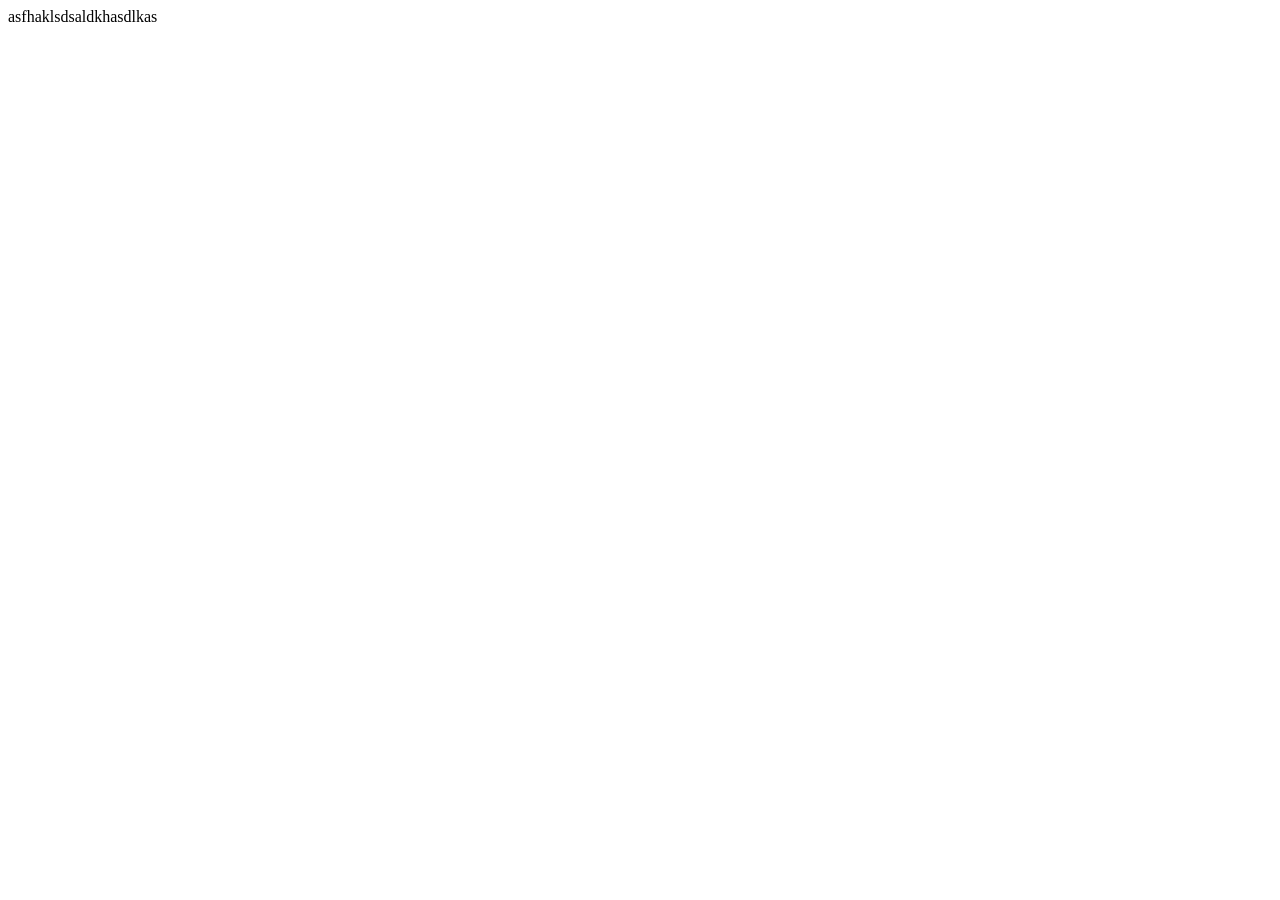
<file: HTML/index.html>
<!DOCTYPE html>
<html lang="pt-br">
<head>
    <meta charset="UTF-8">
    <meta name="viewport" content="width=device-width, initial-scale=1.0">
    <title>LOJA DE SAPATO </title>
</head>
<body>
    <div>
        asfhaklsdsaldkhasdlkas
    </div>
    
</body>
</html>
</file>
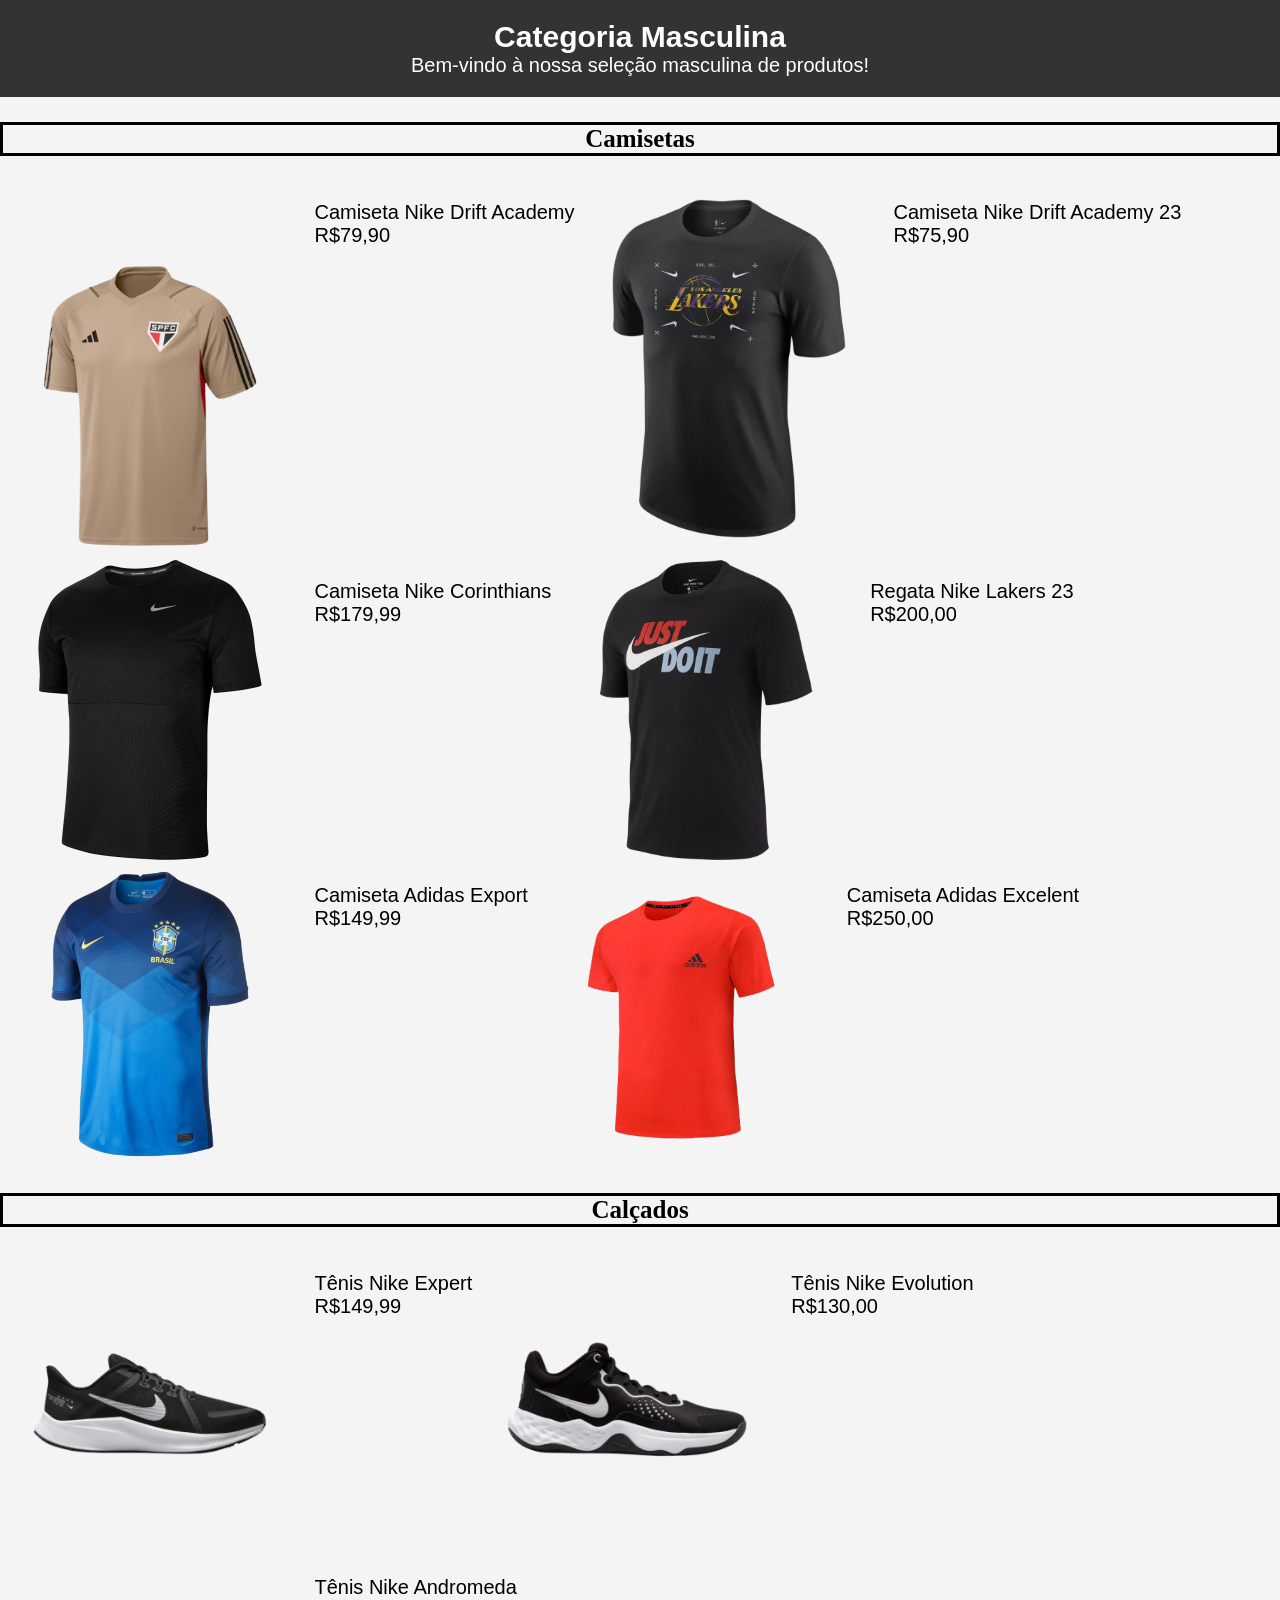
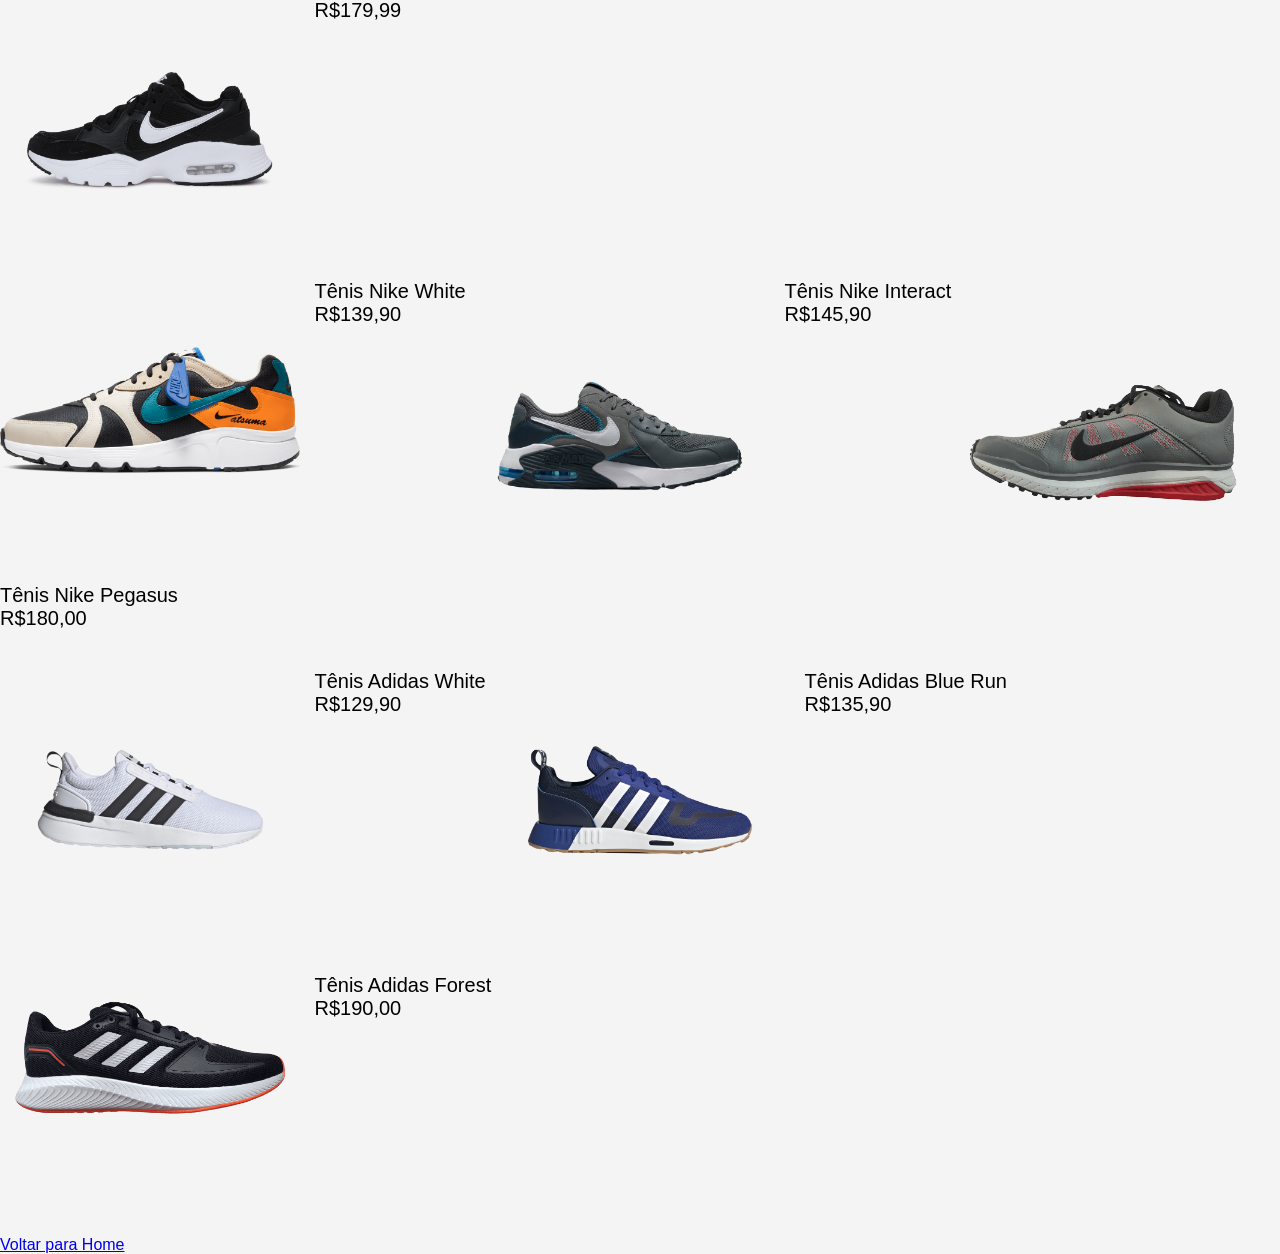
<file: Masculino.html>
<!DOCTYPE html>
<html lang="pt-br">
<head>
    <meta charset="UTF-8">
    <meta name="viewport" content="width=device-width, initial-scale=1.0">
    <link rel="stylesheet" href="masculino.css">
    <title>Masculinos</title>
</head>
<body>

<header> <!--tag de cabeçalho-->
    <h1 id="cabecalho">Categoria Masculina</h1>
    <p id="bemvindo">Bem-vindo à nossa seleção masculina de produtos!</p>
</header>

<div id="conteudo1">

<H3 id="camiseta">Camisetas</H3>

<img id="camisa1"src="../Clones/MASCULINONIKE/roupanike1.png" alt="">
<p id="p1nike">Camiseta Nike Drift Academy <br> R$79,90</p>

<img  id="camisa1"src="../Clones/MASCULINONIKE/roupanike2.png" alt="">
<p id="p1nike">Camiseta Nike Drift Academy 23 <br> R$75,90 </p>

</div>

<div id="conteudo2">

<img  id="camisa1"src="../Clones/MASCULINONIKE/roupanike3.png" alt="">
<p id="p1nike">Camiseta Nike Corinthians  <br> R$179,99 </p>

<img  id="camisa1"src="../Clones/MASCULINONIKE/roupanike4.png" alt="">
<p id="p1nike">Regata Nike Lakers 23  <br> R$200,00 </p>

</div>

<div id="conteudo3">
<img  id="camisa1"src="../Clones/MASCULINONIKE/roupanike5.png" alt="">
<p id="p1nike">Camiseta Adidas Export <br> R$149,99 </p>

<img  id="camisa1"src="../Clones/MASCULINONIKE/roupanike6.png" alt="">
<p id="p1nike">Camiseta Adidas Excelent <br> R$250,00 </p>
</div>

<H3 id="camiseta">Calçados</H3>

<div id="conteudo4">
    <img  id="camisa1"src="../Clones/MASCULINONIKE/tenisnike1.png" alt="">
    <p id="p1nike">Tênis Nike Expert <br> R$149,99 </p>
    
    <img  id="camisa1"src="../Clones/MASCULINONIKE/tenisnike2.png" alt="">
    <p id="p1nike"> Tênis Nike Evolution <br> R$130,00 </p>

    <img  id="camisa1"src="../Clones/MASCULINONIKE/tenisnike3.png" alt="">
    <p id="p1nike"> Tênis Nike Andromeda <br> R$179,99 </p>
</div>

<div id="conteudo5">
    <img  id="camisa1"src="../Clones/MASCULINONIKE/tenisnike4.png" alt="">
    <p id="p1nike">Tênis Nike White <br> R$139,90 </p>
    
    <img  id="camisa1"src="../Clones/MASCULINONIKE/tenisnike5.png" alt="">
    <p id="p1nike"> Tênis Nike Interact <br> R$145,90 </p>

    <img  id="camisa1"src="../Clones/MASCULINONIKE/tenisnike6.png" alt="">
    <p id="p1nike"> Tênis Nike Pegasus <br> R$180,00 </p>
</div>

<div id="conteudo6">
    <img  id="camisa1"src="../Clones/MASCULINONIKE/tenisnike7.png" alt="">
    <p id="p1nike">Tênis Adidas White <br> R$129,90 </p>
    
    <img  id="camisa1"src="../Clones/MASCULINONIKE/tenisnike8.png" alt="">
    <p id="p1nike"> Tênis Adidas Blue Run  <br> R$135,90 </p>

    <img  id="camisa1"src="../Clones/MASCULINONIKE/tenisnike9.png" alt="">
    <p id="p1nike"> Tênis Adidas Forest <br> R$190,00 </p>
</div>
<br>
<br>
<br>
<a href="Home.html">Voltar para Home</a>

</body>
</html>
</file>
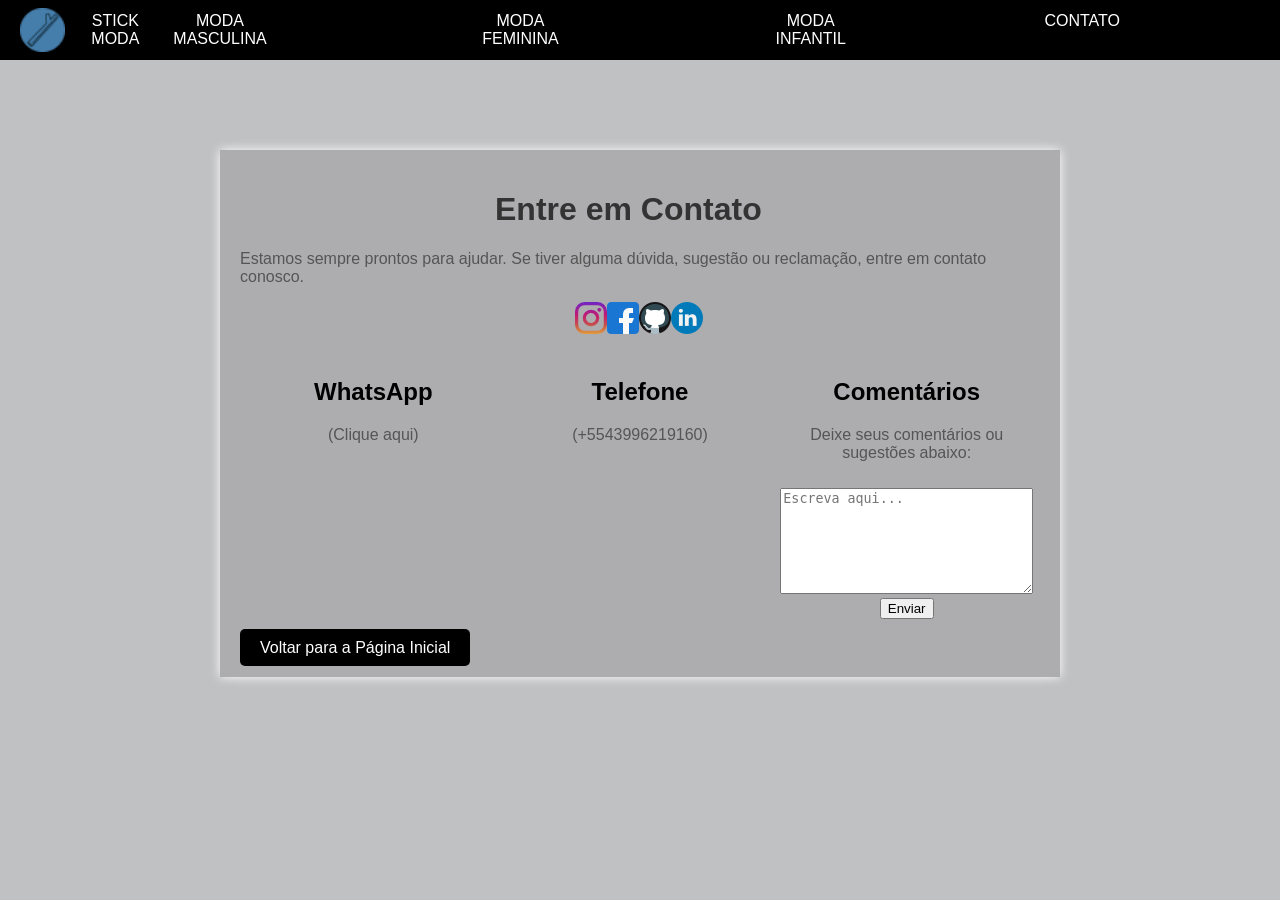
<file: HTML/Contato.html>
<!DOCTYPE html>
<html lang="pt-br">
<head>
    <meta charset="UTF-8">
    <meta name="viewport" content="width=device-width, initial-scale=1.0">
    <link rel="stylesheet" href="../HTML/Contato.css">
    <link rel="icon" href="../Clones/icon/dog (1).png" type="image/x-icon">
    <title>Contato - STICK MODA</title>
</head>
<body>
    <header>
        <main id="Menu">
            <a href="./Home.html" class="logo">
                <img src="../Clones/icon/dog (1).png" alt="logo" class="logo-img">
                <span class="logo-text">STICK MODA</span>
            </a>
            
            <div id="pag">
                <ul>
                    <li><a href="./Masculino.html">MODA MASCULINA</a></li>
                    <li><a href="./Feminino.html">MODA FEMININA</a></li>
                    <li><a href="./Infantil.html">MODA INFANTIL</a></li>
                    <li><a href="./Contato.html">CONTATO</a></li>
                </ul>
            </div>

            
        </main>
    </header>

    <main class="container">
        <h1>Entre em Contato</h1>
        <p>Estamos sempre prontos para ajudar. Se tiver alguma dúvida, sugestão ou reclamação, entre em contato conosco.</p>
        
        <div class="social-media">
            <a href="https://www.instagram.com/?hl=pt" target="_blank"><img src="../Clones/icon/instagram.png"></a>
            <a href="https://facebook.com" target="_blank"><img src="../Clones/icon/facebook.png"></a>
            <a href="https://github.com/login" target="_blank"><img src="../Clones/icon/code.png"></a>
            <a href="https://www.linkedin.com" target="_blank"><img src="../Clones/icon/linkedin.png"></a>
        </div>

        <section class="contact-info">
            <div>
                <a href="whatsapp://send?text=Olá, gostaria de ver alguns produtos! &phone=+5543996219160">
                    <h2>WhatsApp</h2>
                </a>
                <p>(Clique aqui)</p>
            </div>

            <div>
                <h2>Telefone</h2>
                <p>(+5543996219160)</p>
            </div>
            <br>
            <div class="comment-section">
                <h2>Comentários</h2>
                <p>Deixe seus comentários ou sugestões abaixo:</p>
                <textarea placeholder="Escreva aqui..."></textarea>
                <button type="button" onclick="enviarComentario()">Enviar</button>
            </div>
        </section>

        <div class="back-to-home">
            <a href="../HTML/Home.html">Voltar para a Página Inicial</a>
        </div>
    </main>
</body>
</html>
</file>
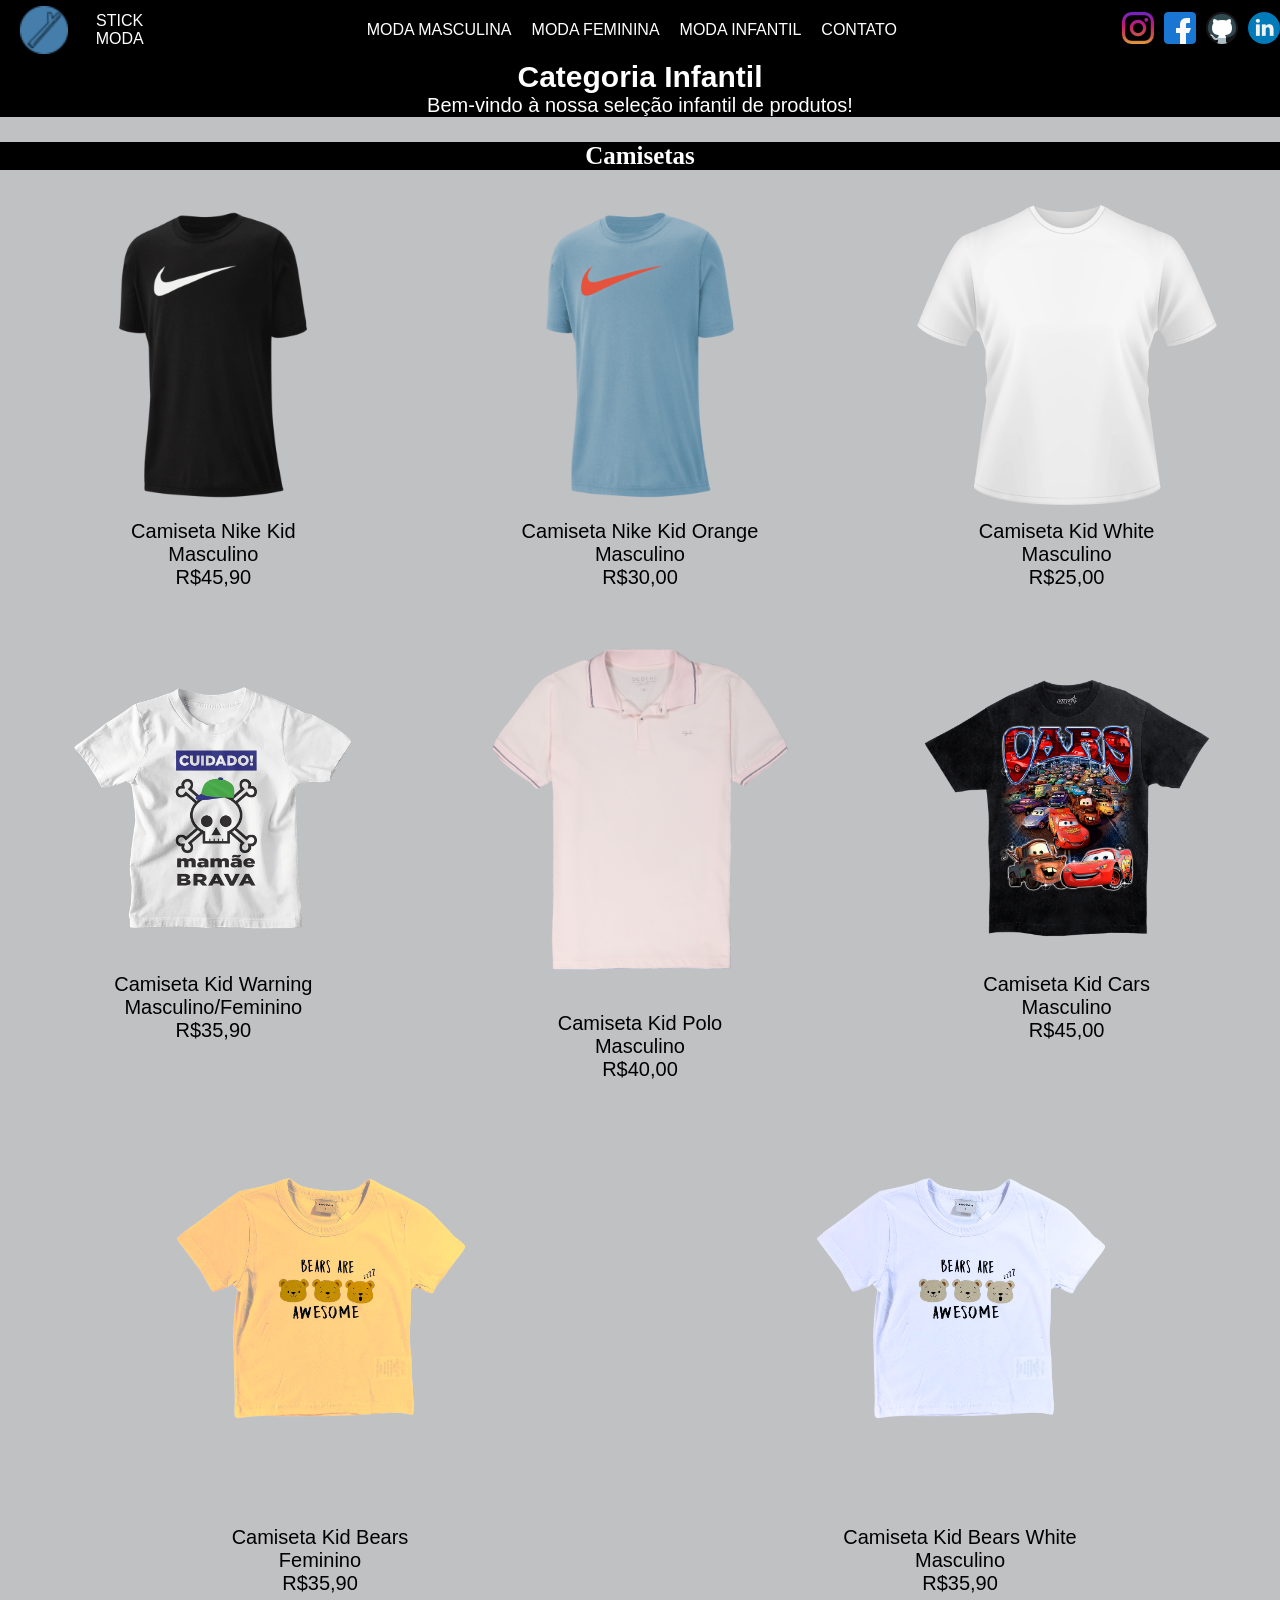
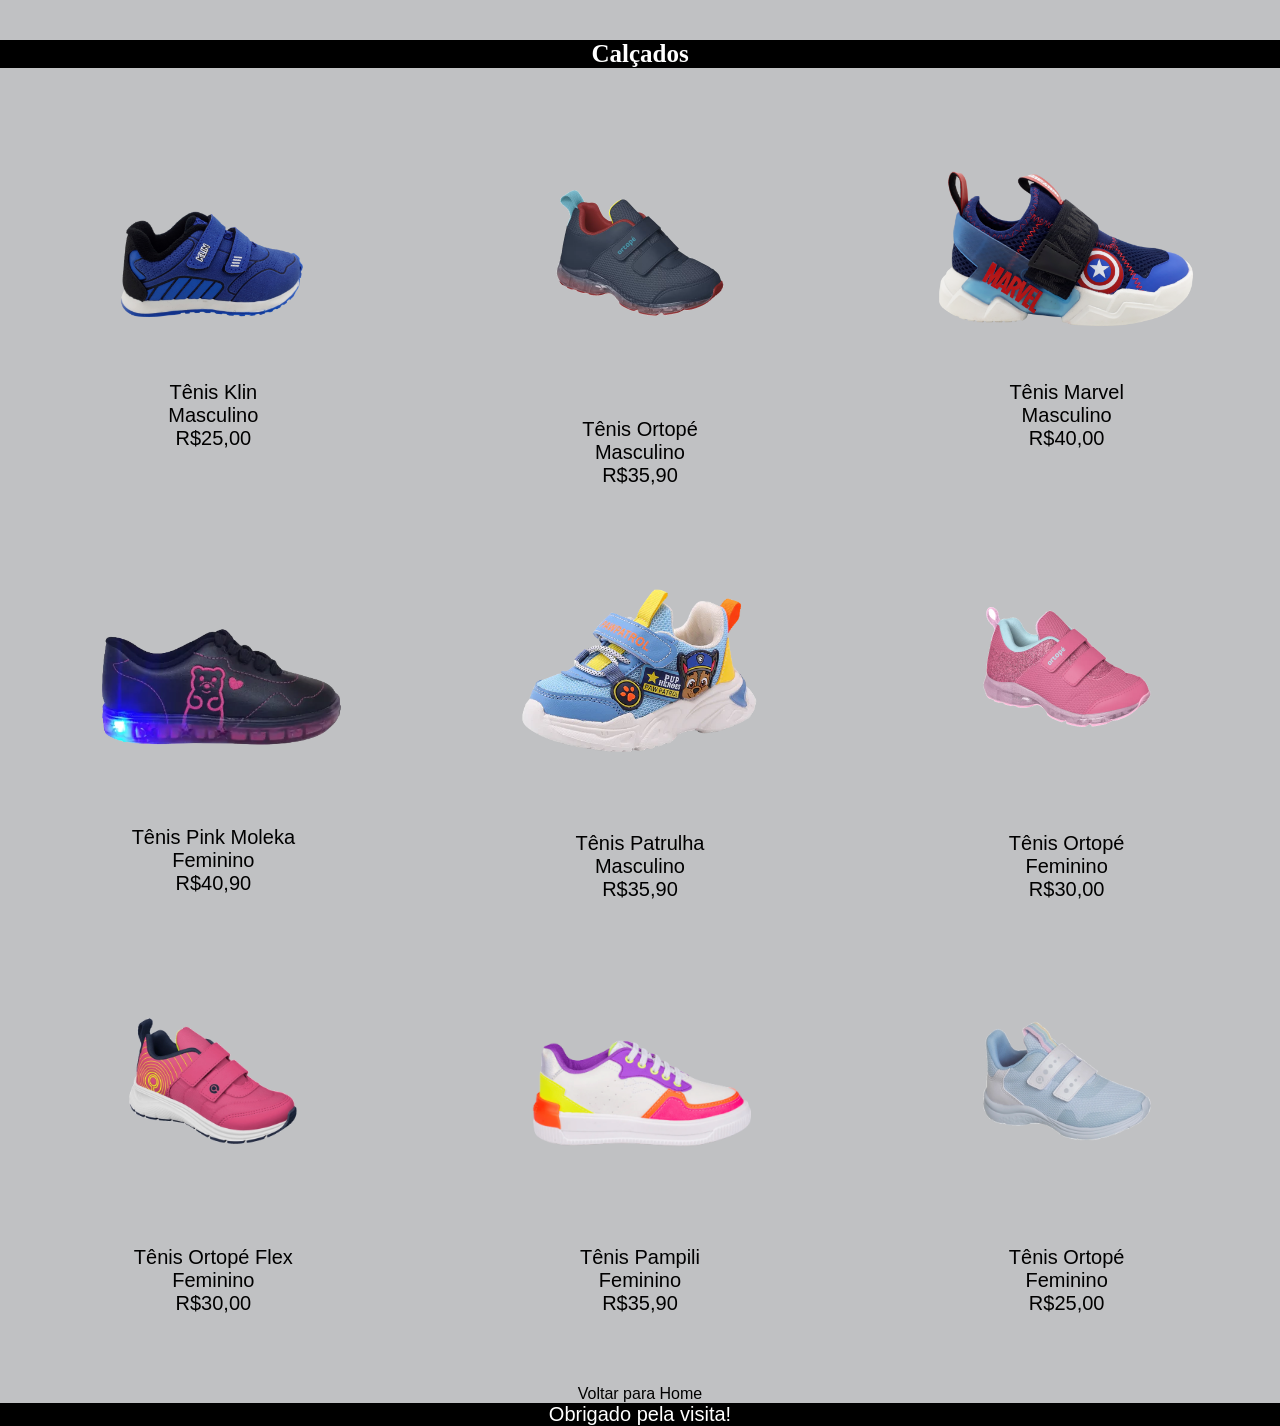
<file: HTML/infantil.html>
<!DOCTYPE html>
<html lang="pt-br">

<head>
    <meta charset="UTF-8">
    <meta name="viewport" content="width=device-width, initial-scale=1.0">
    <title>Infantil</title>
    <link rel="stylesheet" href="infantil.css">
</head>

<body>
    <header>
        <main id="Menu">
            <a href="./Home.html" class="logo">
                <img src="../Clones/icon/dog (1).png" alt="logo" class="logo-img">
                <span class="logo-text">STICK MODA</span>
            </a>

            <div id="pag">
                <ul>
                    <li><a href="./Masculino.html">MODA MASCULINA</a></li>
                    <li><a href="./Feminino.html">MODA FEMININA</a></li>
                    <li><a href="./Infantil.html">MODA INFANTIL</a></li>
                    <li><a href="./Contato.html">CONTATO</a></li>
                </ul>
            </div>

            <div class="social-media">
                <a href="https://www.instagram.com/?hl=pt" target="_blank"><img src="../Clones/icon/instagram.png" alt="Instagram"></a>
                <a href="https://facebook.com" target="_blank"><img src="../Clones/icon/facebook.png" alt="Facebook"></a>
                <a href="https://github.com/login" target="_blank"><img src="../Clones/icon/code.png" alt="GitHub"></a>
                <a href="https://www.linkedin.com" target="_blank"><img src="../Clones/icon/linkedin.png" alt="LinkedIn"></a>
            </div>
        </main>
        <h1 id="cabecalho">Categoria Infantil</h1>
        <p id="bemvindo">Bem-vindo à nossa seleção infantil de produtos!</p>
    </header>

<header>
    <H3>Camisetas</H3>
</header>
        
<div id="conteudo1">
    <div class="produto">
        <img class="imagem-produto" src="../Clones/INFANTIL NIKE/infantilnike1.png" alt="">
        <p class="descricao">Camiseta Nike Kid <br>Masculino <br> R$45,90</p>
    </div>
        
    <div class="produto">
        <img class="imagem-produto" src="../Clones/INFANTIL NIKE/infantilnike2.png" alt="">
        <p class="descricao">Camiseta Nike Kid Orange <br>Masculino <br> R$30,00</p>
    </div>
        
    <div class="produto">
        <img class="imagem-produto" src="../Clones/INFANTIL NIKE/infantilnike3.png" alt="">
        <p class="descricao">Camiseta Kid White <br>Masculino <br> R$25,00</p>
    </div>
</div>
        
            
 <div id="conteudo2">
    <div class="produto">
        <img class="imagem-produto" src="../Clones/INFANTIL NIKE/infantilnike4.png" alt="">
        <p class="descricao">Camiseta Kid Warning <br>Masculino/Feminino <br>R$35,90</p>
    </div>
        
    <div class="produto">
        <img class="imagem-produto" src="../Clones/INFANTIL NIKE/infantilnike5.png" alt="">
        <p class="descricao">Camiseta Kid Polo <br>Masculino <br>R$40,00</p>
     </div>
        
     <div class="produto">
        <img class="imagem-produto" src="../Clones/INFANTIL NIKE/infantilnike6.png" alt="">
        <p class="descricao">Camiseta Kid Cars <br>Masculino <br>R$45,00</p>
    </div>
</div>
        
<div id="conteudo3">
    <div class="produto">
        <img class="imagem-produto" src="../Clones/INFANTIL NIKE/infantilnike7.png" alt="">
        <p class="descricao">Camiseta Kid Bears <br>Feminino <br>R$35,90</p>
    </div>
        
    <div class="produto">
        <img class="imagem-produto" src="../Clones/INFANTIL NIKE/infantilnike8.png" alt="">
        <p class="descricao">Camiseta Kid Bears White <br>Masculino <br>R$35,90</p>
    </div>
</div>
        
        
<header>
 <H3>Calçados</H3>
</header>
        
<div id="conteudo5">
    <div class="produto">
        <img class="imagem-produto" src="../Clones/INFANTIL NIKE/tenisinfantil1.png" alt="">
        <p class="descricao">Tênis Klin <br>Masculino <br>R$25,00</p>
    </div>        
        
    <div class="produto">
        <img class="imagem-produto" src="../Clones/INFANTIL NIKE/tenisinfantil2.png" alt="">
        <p class="descricao">Tênis Ortopé <br>Masculino <br>R$35,90</p>
    </div>
        
    <div class="produto">
        <img class="imagem-produto" src="../Clones/INFANTIL NIKE/tenisinfantil3.png" alt="">
        <p class="descricao">Tênis Marvel <br>Masculino <br>R$40,00</p>
    </div>
</div>
        
        
<div id="conteudo6">
    <div class="produto">
        <img class="imagem-produto" src="../Clones/INFANTIL NIKE/tenisinfantil4.png" alt="">
        <p class="descricao">Tênis Pink Moleka <br>Feminino<br>R$40,90</p>
    </div>
        
    <div class="produto">
        <img class="imagem-produto" src="../Clones/INFANTIL NIKE/tenisinfantil5.png" alt="">
        <p class="descricao">Tênis Patrulha <br>Masculino <br>R$35,90</p>
    </div>
        
    <div class="produto">
        <img class="imagem-produto" src="../Clones/INFANTIL NIKE/tenisinfantil6.png" alt="">
        <p class="descricao">Tênis Ortopé <br>Feminino <br>R$30,00</p>
    </div>
</div>
                
<div id="conteudo7">
    <div class="produto">
        <img class="imagem-produto" src="../Clones/INFANTIL NIKE/tenisinfantil7.png" alt="">
        <p class="descricao">Tênis Ortopé Flex <br>Feminino <br>R$30,00</p>
    </div>
        
    <div class="produto">
        <img class="imagem-produto" src="../Clones/INFANTIL NIKE/tenisinfantil8.png" alt="">
        <p class="descricao">Tênis Pampili <br>Feminino <br>R$35,90</p>
    </div>
        
    <div class="produto">
        <img class="imagem-produto" src="../Clones/INFANTIL NIKE/tenisinfantil9.png" alt="">
        <p class="descricao">Tênis Ortopé <br>Feminino <br>R$25,00</p>
    </div>
</div>
        
    <footer>
        <a href="Home.html">Voltar para Home</a>
        <p id="bemvindo">Obrigado pela visita!</p>
    </footer>
</body>

</html>
</file>
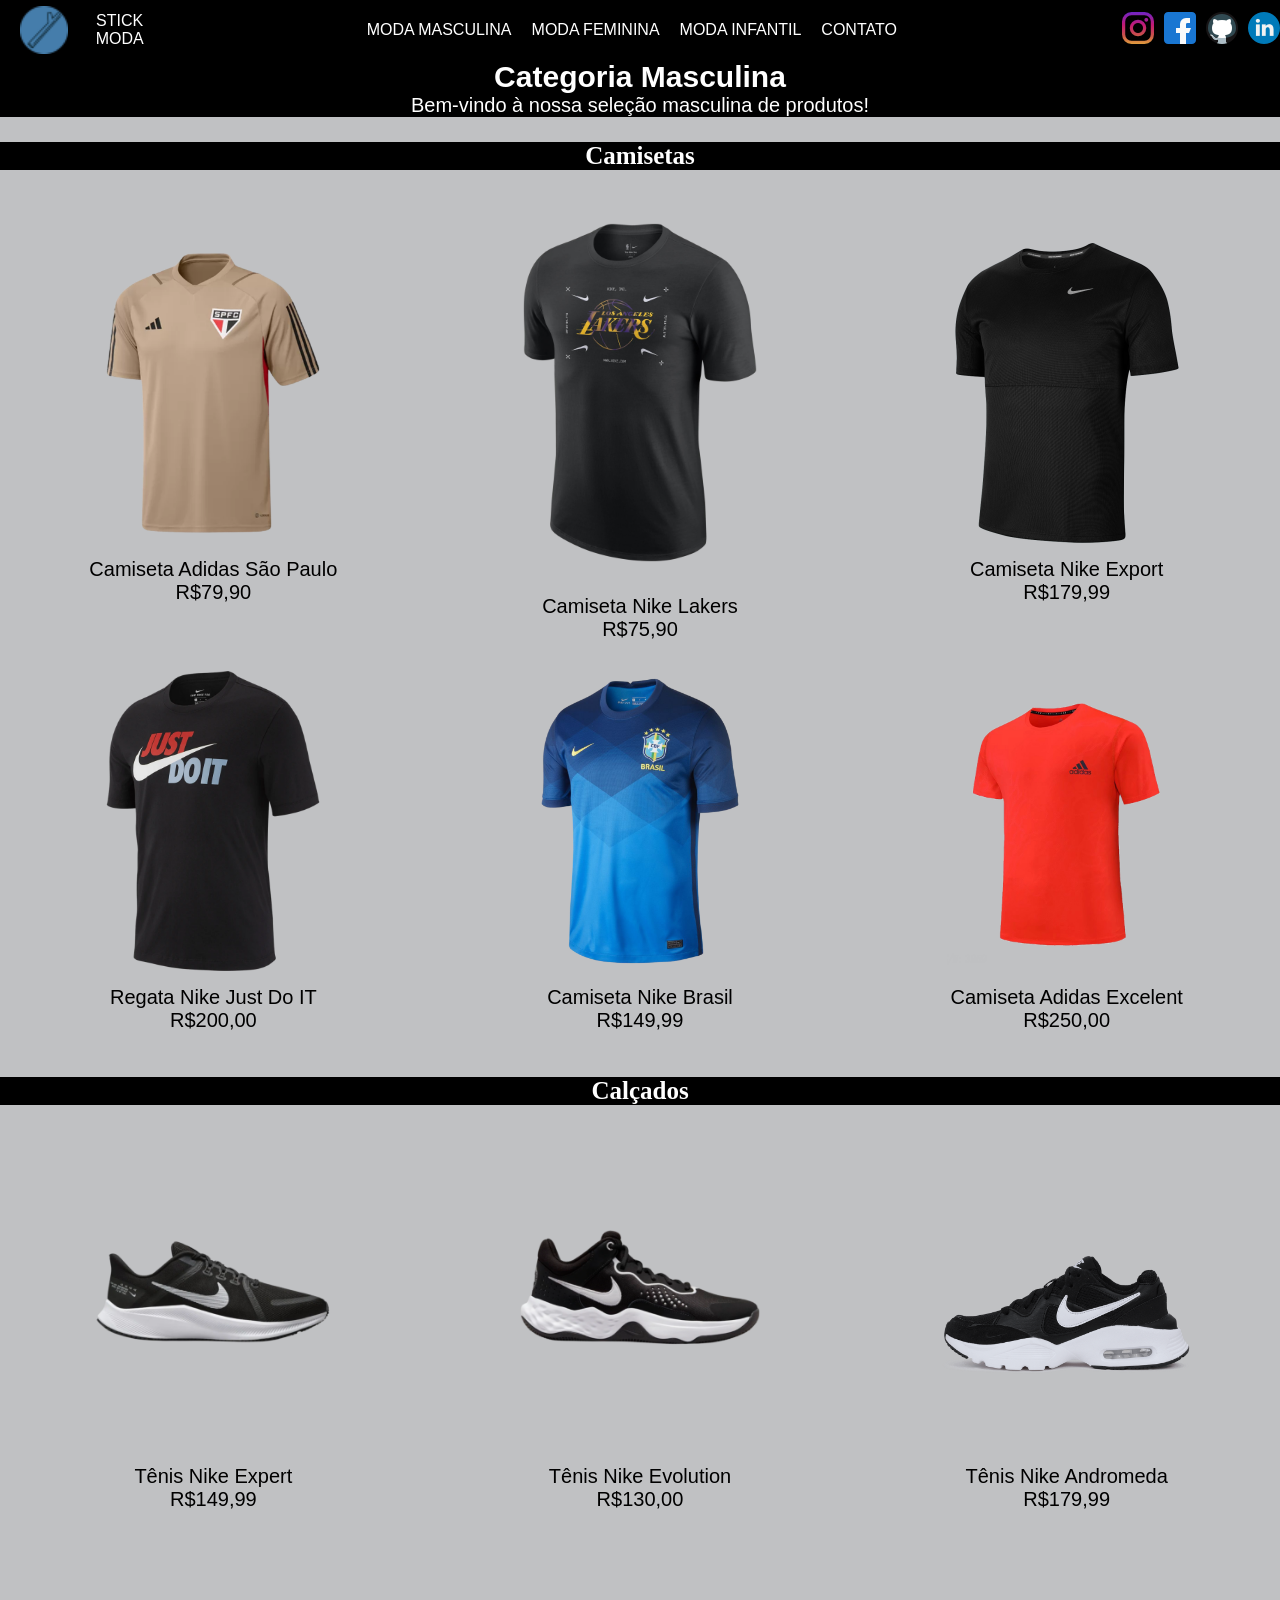
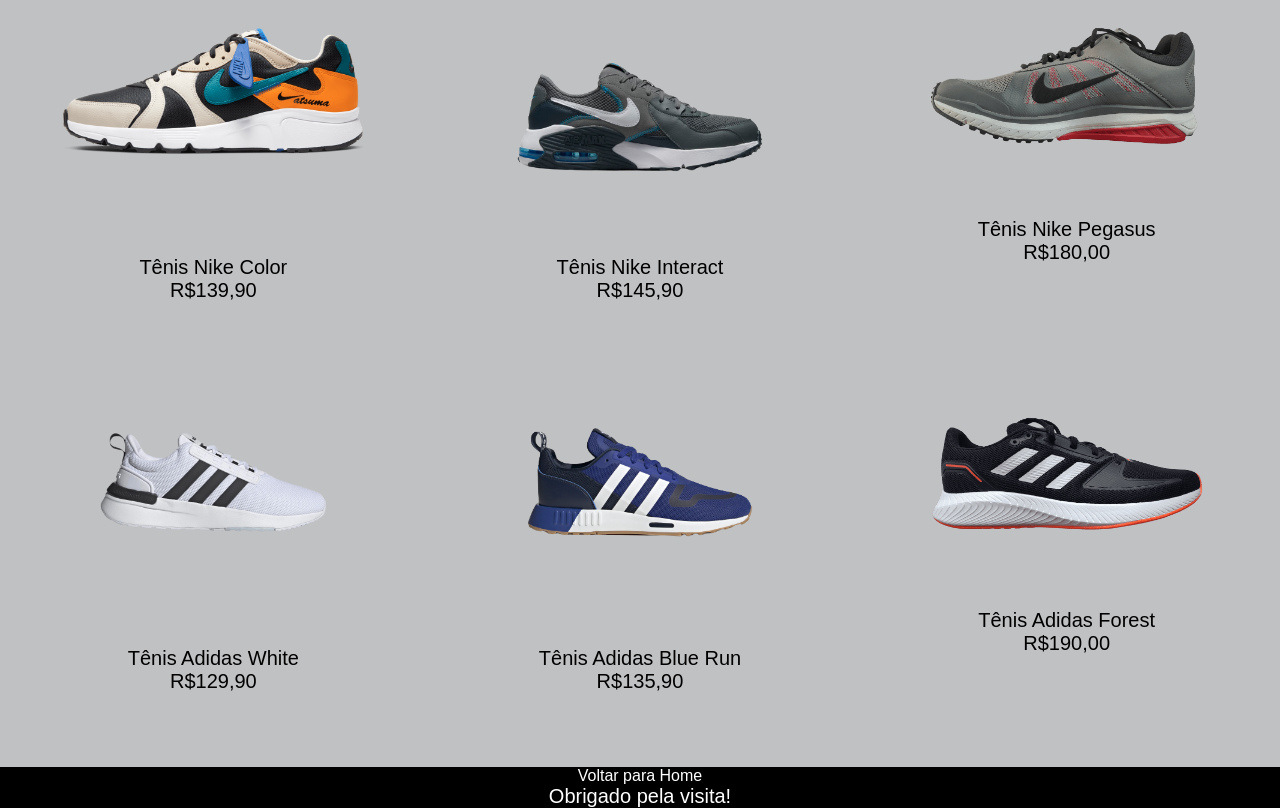
<file: HTML/Masculino.html>
<!DOCTYPE html>
<html lang="pt-br">
<head>
    <meta charset="UTF-8">
    <meta name="viewport" content="width=device-width, initial-scale=1.0">
    <link rel="stylesheet" href="masculino.css">
    <title>Masculinos</title>
</head>
<body>

<header>
    <main id="Menu">
        <a href="./Home.html" class="logo">
            <img src="../Clones/icon/dog (1).png" alt="logo" class="logo-img">
            <span class="logo-text">STICK MODA</span>
        </a>
        
        <div id="pag">
            <ul>
                <li><a href="./Masculino.html">MODA MASCULINA</a></li>
                <li><a href="./Feminino.html">MODA FEMININA</a></li>
                <li><a href="./Infantil.html">MODA INFANTIL</a></li>
                <li><a href="./Contato.html">CONTATO</a></li>
            </ul>
        </div>

        <div class="social-media">
            <a href="https://www.instagram.com/?hl=pt" target="_blank"><img src="../Clones/icon/instagram.png"></a>
            <a href="https://facebook.com" target="_blank"><img src="../Clones/icon/facebook.png"></a>
            <a href="https://github.com/login" target="_blank"><img src="../Clones/icon/code.png"></a>
            <a href="https://www.linkedin.com" target="_blank"><img src="../Clones/icon/linkedin.png"></a>
        </div>
    </main>
</header>

<h1 id="cabecalho">Categoria Masculina</h1>
<p id="bemvindo">Bem-vindo à nossa seleção masculina de produtos!</p>

<header>
    <H3>Camisetas</H3>
    </header>
    
<div id="conteudo1">
    <div class="produto">
         <img class="imagem-produto" src="../Clones/MASCULINONIKE/roupanike1.png" alt="">
        <p class="descricao">Camiseta Adidas São Paulo <br> R$79,90</p>
    </div>
    
    <div class="produto">
        <img class="imagem-produto" src="../Clones/MASCULINONIKE/roupanike2.png" alt="">
        <p class="descricao">Camiseta Nike Lakers <br> R$75,90 </p>
     </div>
    
    <div class="produto">
         <img class="imagem-produto" src="../Clones/MASCULINONIKE/roupanike3.png" alt="">
        <p class="descricao">Camiseta Nike Export  <br> R$179,99 </p>
    </div>
</div>
    
<div id="conteudo2">
    <div class="produto">
       <img class="imagem-produto" src="../Clones/MASCULINONIKE/roupanike4.png" alt="">
       <p class="descricao">Regata Nike Just Do IT <br> R$200,00</p>
    </div>
    
    <div class="produto">
       <img class="imagem-produto" src="../Clones/MASCULINONIKE/roupanike5.png" alt="">
       <p class="descricao">Camiseta Nike Brasil <br> R$149,99</p>
    </div>
        
    <div class="produto">
        <img class="imagem-produto" src="../Clones/MASCULINONIKE/roupanike6.png" alt="">
        <p class="descricao">Camiseta Adidas Excelent <br> R$250,00</p>
    </div>
</div>
        
 <header> <!--tag de cabeçalho--> 
    <H3>Calçados</H3>
</header>
    
 <div id="conteudo3">
    <div class="produto">
        <img class="imagem-produto" src="../Clones/MASCULINONIKE/tenisnike1.png" alt="">
        <p class="descricao-produto">Tênis Nike Expert <br> R$149,99</p>
     </div>
    
    <div class="produto">
        <img class="imagem-produto" src="../Clones/MASCULINONIKE/tenisnike2.png" alt="">
        <p class="descricao-produto">Tênis Nike Evolution <br> R$130,00</p>
     </div>
    
     <div class="produto">
        <img class="imagem-produto" src="../Clones/MASCULINONIKE/tenisnike3.png" alt="">
        <p class="descricao-produto">Tênis Nike Andromeda <br> R$179,99</p>
     </div>
</div>
    
<div id="conteudo4">
    <div class="produto">
         <img class="imagem-produto" src="../Clones/MASCULINONIKE/tenisnike4.png" alt="">
        <p class="descricao">Tênis Nike Color <br> R$139,90</p>
    </div>
    
    <div class="produto">
        <img class="imagem-produto" src="../Clones/MASCULINONIKE/tenisnike5.png" alt="">
        <p class="descricao">Tênis Nike Interact <br> R$145,90</p>
     </div>
    
    <div class="produto">
         <img class="imagem-produto" src="../Clones/MASCULINONIKE/tenisnike6.png" alt="">
         <p class="descricao">Tênis Nike Pegasus <br> R$180,00</p>
     </div>
</div>
    
<div id="conteudo5">
    <div class="produto">
        <img class="imagem-produto" src="../Clones/MASCULINONIKE/tenisnike7.png" alt="">
        <p class="descricao">Tênis Adidas White <br> R$129,90</p>
    </div>
    
    <div class="produto">
         <img class="imagem-produto" src="../Clones/MASCULINONIKE/tenisnike8.png" alt="">
        <p class="descricao">Tênis Adidas Blue Run <br> R$135,90</p>
     </div>
    
     <div class="produto">
        <img class="imagem-produto" src="../Clones/MASCULINONIKE/tenisnike9.png" alt="">
         <p class="descricao">Tênis Adidas Forest <br> R$190,00</p>
    </div>
</div>
    <br>
    <br>
    <br>
<header> <!--tag de cabeçalho--> 
    <a href="Home.html">Voltar para Home</a>
    <p id="bemvindo">Obrigado pela visita!</p>
</header>
    
     
    </body>
    </html>
</file>
<file: masculino.css>
body {
    font-family: Arial, sans-serif;
    margin: 0;
    padding: 0;
    background-color: rgba(232, 232, 232, 0.434);
}

header {
    background-color: #333;
    color: #fff;
    text-align: center;
    padding: 20px;
}

#cabecalho {
    margin: 0;
    font-size: 30px;
}

#bemvindo {
    margin: 0;
    font-size: 20px;
}

#camiseta{
    border: 3px solid rgb(0, 0, 0);
    color:rgb(0, 0, 0);
    font-family:Cambria, Cochin, Georgia, Times, 'Times New Roman', serif;
    text-align: center;
    font-size: 25px;
}

#camisa1{
    width: 300px; 
    height: auto;
}

#p1nike{
    font-size: 20px;
    font-family:'Franklin Gothic Medium', 'Arial Narrow', Arial, sans-serif
}

/* div1 */
#camisa1,
#camisa1{
    display: inline-block;
    width: 300px;
    height: auto;
    margin-right: 10px;
}

#p1nike,
#p1nike{
    display: inline-block;
    vertical-align: top;
}
/* div1 */

/* div2 */
#camisa1,
#camisa1{
    display: inline-block;
    width: 300px;
    height: auto;
    margin-right: 10px;
}

#p1nike,
#p1nike{
    display: inline-block;
    vertical-align: top;
}
/* div2 */

#camisa1,
#camisa1{
    display: inline-block;
    width: 300px;
    height: auto;
    margin-right: 10px;
}

#p1nike,
#p1nike{
    display: inline-block;
    vertical-align: top;
  }
</file>
<file: HTML/Contato.css>
body {
    font-family: Arial, sans-serif;
    margin: 0;
    padding: 0;
    background-color: rgba(136, 137, 141, 0.522);
}

a {
    text-decoration: none;
    color: #fff;
}

header {
    background-color: #000000;
    color: #fff;
    text-align: center;
    position: fixed;
    top: 0;
    width: 100%;
    z-index: 1000;
}

#Menu {
    display: flex;
    justify-content: space-between;
    align-items: center;
    height: 60px;
    width: 100%;
    background-color: black;
    margin-top: 0;
    padding: 0 20px;
}

.logo {
    display: flex;
    align-items: center;
}

.logo a {
    text-decoration: none;
    display: flex;
    align-items: center;
}

.logo-img {
    width: 40%;
    height: auto;
}

.logo-text {
    font-family: sans-serif;
    font-size: 1rem;
    margin-left: 10px;
}

#pag {
    display: flex;
    align-items: center;
}

#pag ul {
    display: flex;
    list-style: none;
    margin: 0;
    padding: 0;
    justify-content: center; /* Centraliza os itens na horizontal */
}

#pag li {
    margin-right: 180px; /* Ajuste a margem conforme necessário */
    text-align: center; /* Centraliza o texto dentro de cada item da lista */
}


#pag a {
    text-decoration: none;
    color: #fff;
}

main {
    margin-top: 70px; /* Adicionando margem ao main para separá-lo do header */
}

.container {
    max-width: 800px;
    margin: 150px auto;
    padding: 20px;
    background-color: rgba(0, 0, 0, 0.1);
    box-shadow: 0 0 10px white;
}

h1 {
    font-size: 2rem;
    color: #333;
    margin-left: 255px;
}

p {
    font-size: 1rem;
    color: #555;
}

.social-media {
    display: flex;
    align-items: center;
    margin-left: 335px;
}

.contact-info {
    display: flex;
    justify-content: space-around;
    margin-top: 20px;
}

.contact-info div {
    text-align: center;
    flex: 1; /* Faz com que as divs tenham o mesmo tamanho */
}

.comment-section {
    text-align: center;
}

textarea {
    width: calc(100% - 20px);
    height: 100px;
    margin-top: 10px;
}

.back-to-home {
    margin-top: 20px;
}

.back-to-home a {
    text-decoration: none;
    background-color: #000;
    color: #fff;
    padding: 10px 20px;
    border-radius: 5px;
}

.contact-info div a {
    color: #000;
}
</file>
<file: HTML/infantil.css>
/* Adicione aqui suas estilizações específicas */
body {
    font-family: Arial, sans-serif;
    margin: 0;
    padding: 0;
    background-color: rgba(136, 137, 141, 0.522);
}

a {
    text-decoration: none;
    color: #fff;
}

header {
    background-color: #000000;
    color: #fff;
    text-align: center;
    position:fixed top;
    
     /* Ajuste para evitar sobreposição com a barra de menu */
}

#Menu {
    display: flex;
    align-items: center;
    height: 60px;
    width: 100%;
    background-color: black;
    margin-top: 0;
}

.logo {
    display: flex;
    align-items: center;
    margin-left: 20px;
}

.logo-img {
    width: 40%;
    height: auto;
}

.logo-text {
    font-family: sans-serif;
    font-size: 1rem;
    margin-left: 10px;
}

#pag {
    display: flex;
    align-items: center;
    margin-left: 10px;
}

#pag ul {
    display: flex;
    list-style: none;
    margin-right: 20px;
}

#pag li {
    margin-right: 20px;
}

#pag a {
    text-decoration: none;
    color: #fff;
}

main {
    display: flex;
    justify-content: space-between;
    align-items: center;
    margin-top: 70px;
}

.social-media {
    display: flex;
    align-items: center;
    margin-left: 20px;
}

.social-media a {
    margin-left: 10px;
}

#cabecalho {
    margin: 0;
    font-size: 30px;
    text-align: center;
    color: #fff;
    background-color: #000;
}

#bemvindo {
    margin: 0;
    font-size: 20px;
    text-align: center;
    color: #fff;
    background-color: #000;
}

h3{
    font-family:Cambria, Cochin, Georgia, Times, 'Times New Roman', serif;
    text-align: center;
    font-size: 25px;
}

#conteudo1,
#conteudo2,
#conteudo3,
#conteudo4,
#conteudo5,
#conteudo6,
#conteudo7{
    display: flex;
    justify-content: space-around; /* Distribui os elementos igualmente na linha */
    align-items: center; /* Centraliza verticalmente os elementos */
}

.produto {
    text-align: center;
    width: 300px;
    height: auto;
    font-size: 20px;
    font-family:'Franklin Gothic Medium', 'Arial Narrow', Arial, sans-serif;
    margin-top: 10px; /* Ajuste a margem superior conforme necessário */  
}

.imagem-produto{
    max-width: 100%; /* Garante que a imagem não ultrapasse a largura do contêiner pai */
}

.descricao{
    margin-top: 10px; /* Ajuste a margem superior conforme necessário */
}

footer {
    text-align: center;
    margin-top: 50px;
}

footer a {
    text-decoration: none;
    color: #000;
}
</file>
<file: HTML/masculino.css>
body {
    font-family: Arial, sans-serif;
    margin: 0;
    padding: 0;
    background-color: rgba(136, 137, 141, 0.522);
}

a {
    text-decoration: none;
    color: #fff;
}

header {
    background-color: #000000;
    color: #fff;
    text-align: center;
    position:fixed top;
    
     /* Ajuste para evitar sobreposição com a barra de menu */
}

#Menu {
    align-items: center;
    height: 60px;
    width: 100%;
    background-color: black;
    margin-top: 0; /* Ajuste para remover o espaço acima do menu */
}


.logo {
    display: flex;
    align-items: center;
    margin-left: 20px;
}

.logo-img {
    width: 40%;
    height: auto;
}

.logo-text {
    font-family: sans-serif;
    font-size: 1rem;
    margin-left: 10px;
}

#pag {
    display: flex;
    align-items: center;
    margin-left: 10px;
}

#pag ul {
    display: flex;
    list-style: none;
    margin-right: 20px;
}

#pag li {
    margin-right: 20px;
}

#pag a {
    text-decoration: none;
    color: #fff;
}

main {
    display: flex;
    justify-content: space-between;
    align-items: center;
    margin-top: 70px; /* Ajuste para evitar sobreposição com a barra de menu */
}

.social-media {
    display: flex;
    align-items: center;
    margin-left: 20px;
}

.social-media a {
    margin-left: 10px;
}

#cabecalho {
    margin: 0;
    font-size: 30px;
    text-align: center;
    color: #fff;
    background-color: #000;
}

#bemvindo {
    margin: 0;
    font-size: 20px;
    text-align: center;
    color: #fff;
    background-color: #000;
}

/*apartir de conteudo pode mudar. */


h3{
    font-family:Cambria, Cochin, Georgia, Times, 'Times New Roman', serif;
    text-align: center;
    font-size: 25px;
}

#conteudo1,
#conteudo2,
#conteudo3,
#conteudo4,
#conteudo5,
#conteudo6,
#conteudo7{
    display: flex;
    justify-content: space-around; /* Distribui os elementos igualmente na linha */
    align-items: center; /* Centraliza verticalmente os elementos */
}

.produto {
    text-align: center;
    width: 300px;
    height: auto;
    font-size: 20px;
    font-family:'Franklin Gothic Medium', 'Arial Narrow', Arial, sans-serif;
    margin-top: 10px; /* Ajuste a margem superior conforme necessário */  
}
.imagem-produto {
    max-width: 100%; /* Garante que a imagem não ultrapasse a largura do contêiner pai */
}

.descricao{
    margin-top: 10px; /* Ajuste a margem superior conforme necessário */
}


/* Aqui final do site como roda pé */


footer {
    text-align: center;
    margin-top: 50px;
}

footer a {
    text-decoration: none;
    color: #000;
}
</file>
